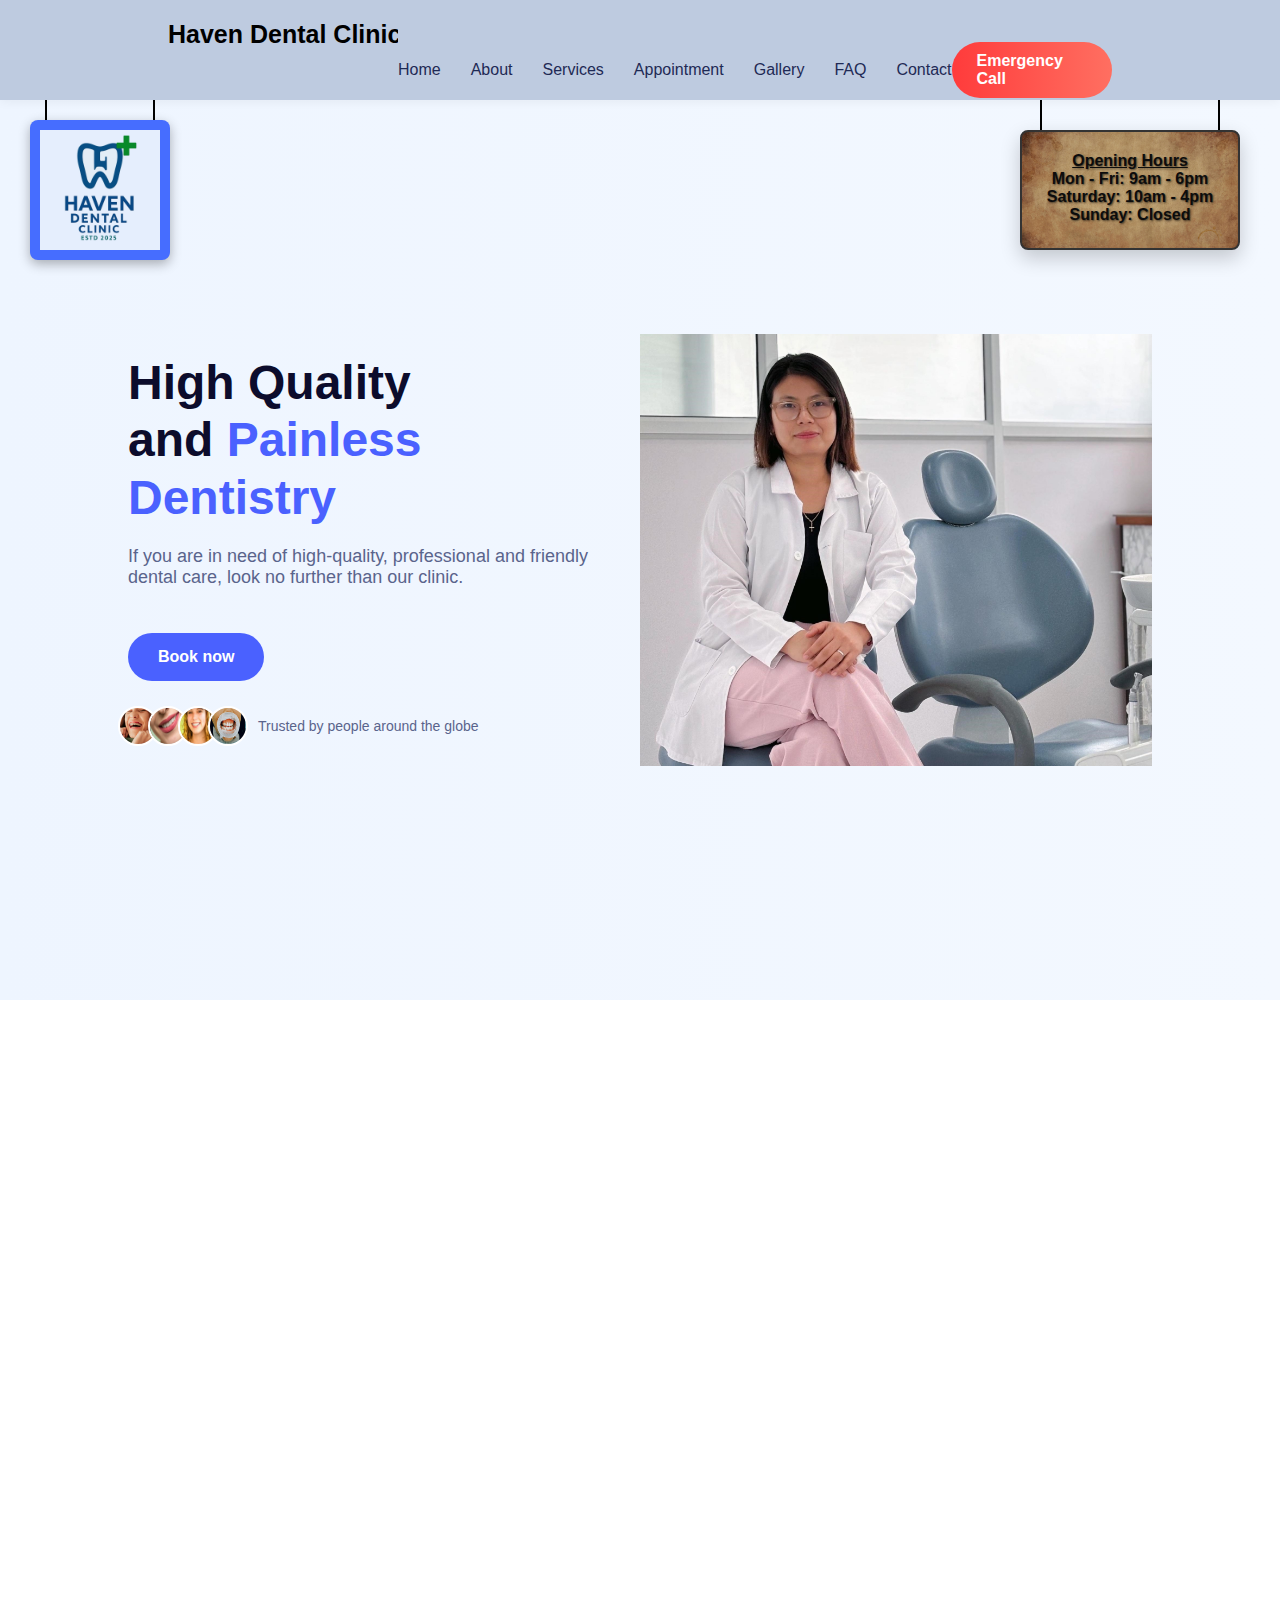
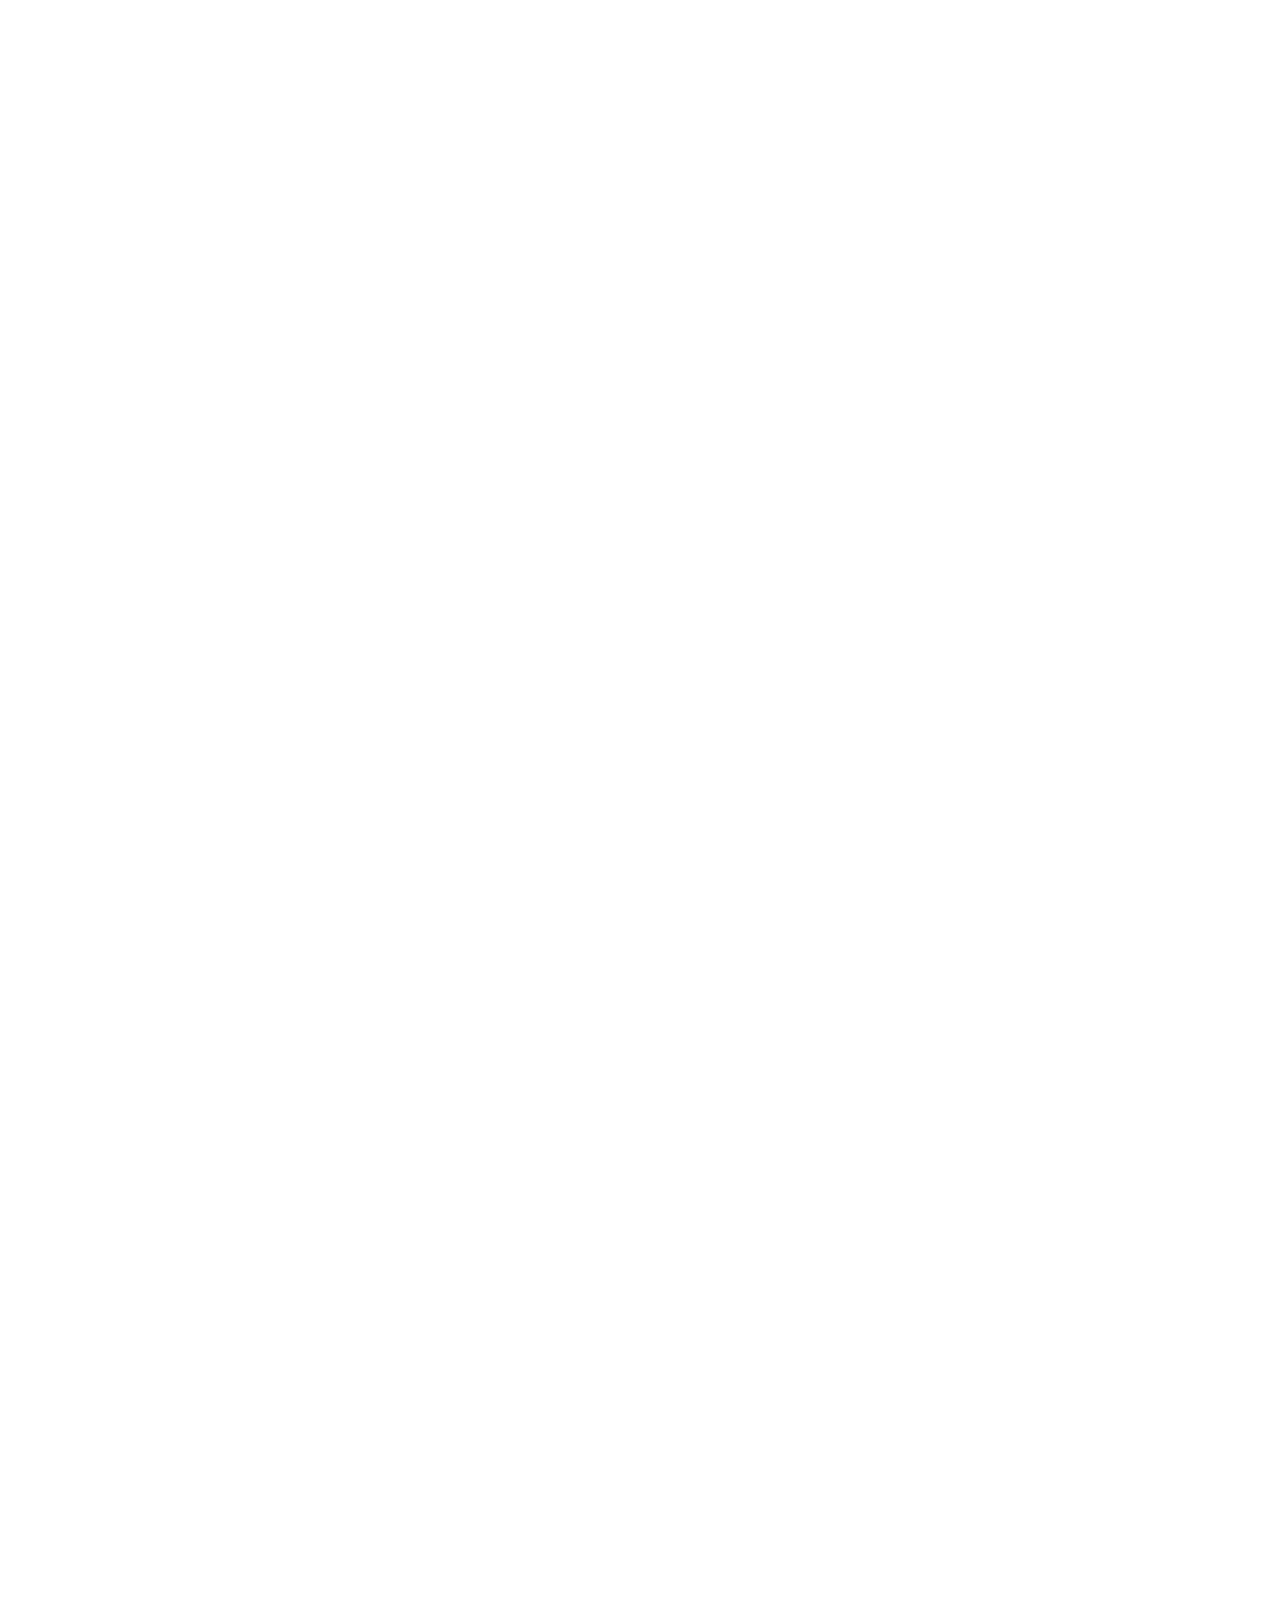
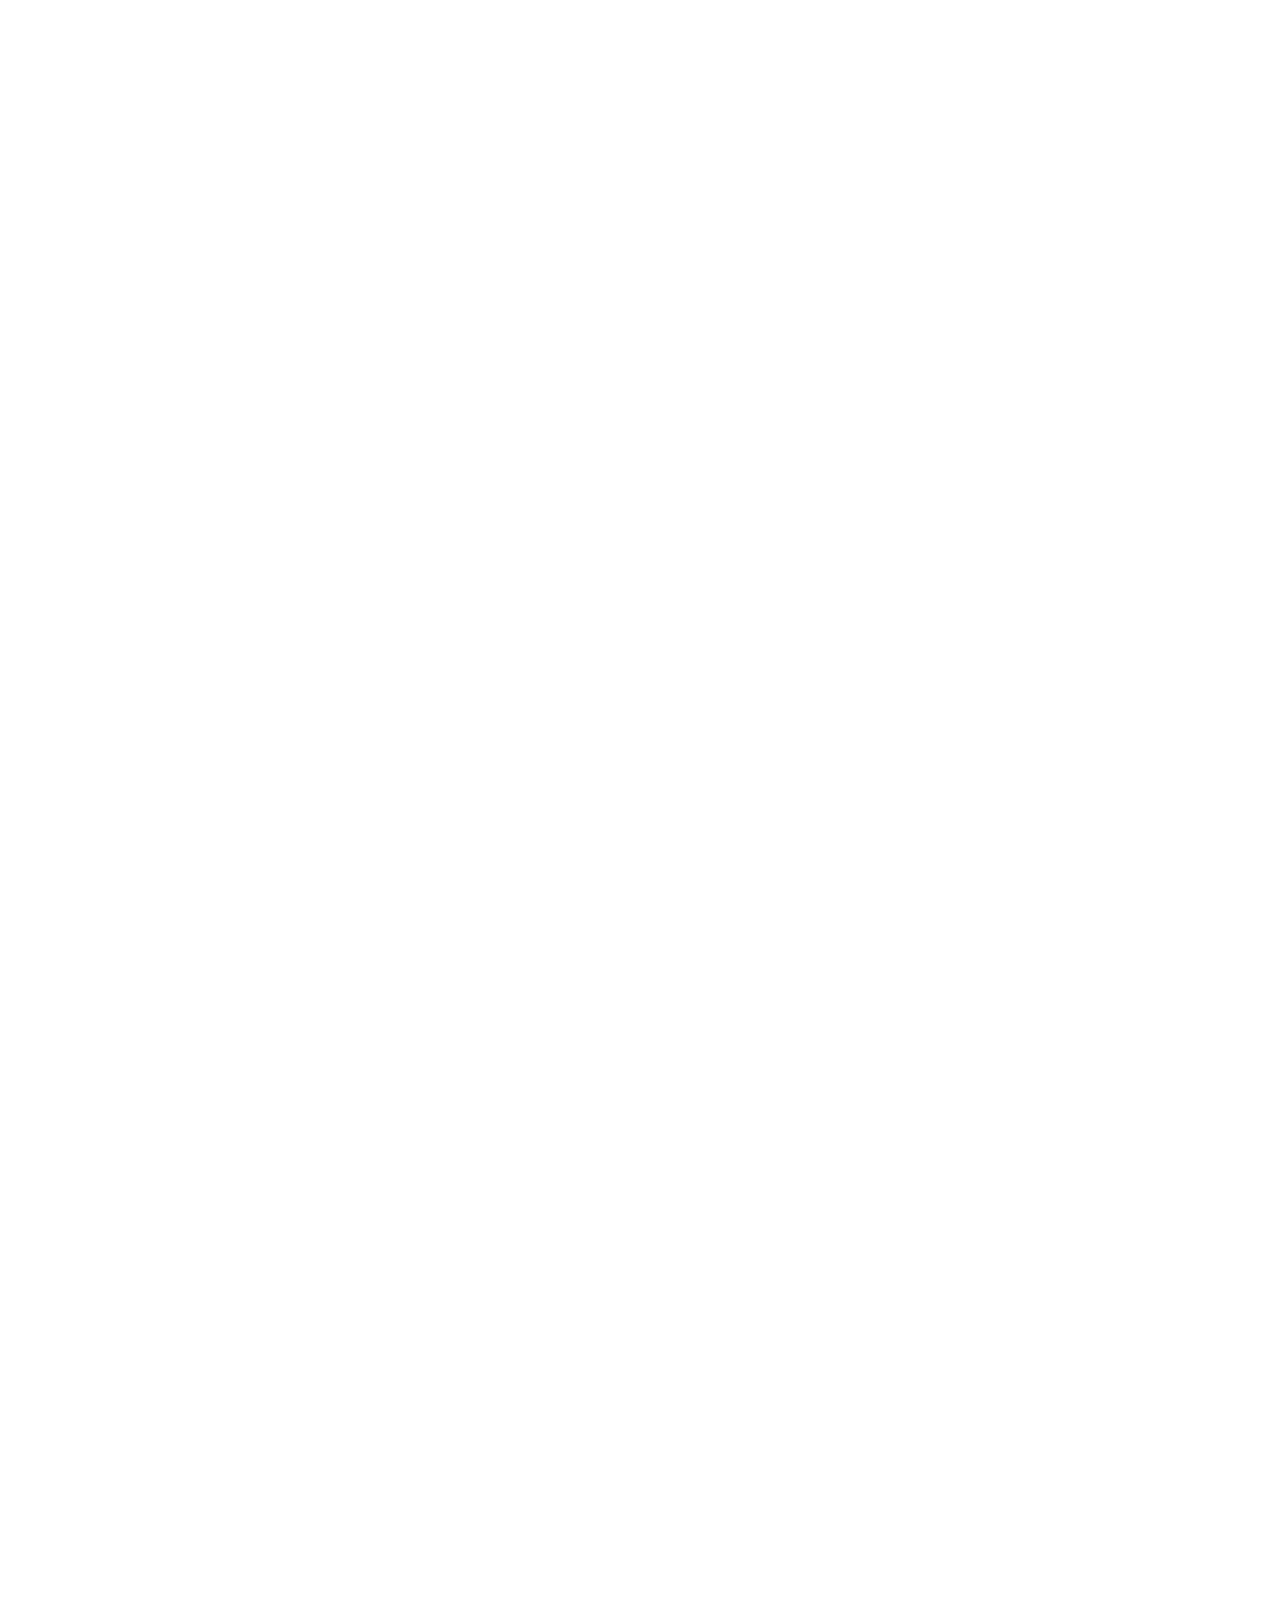
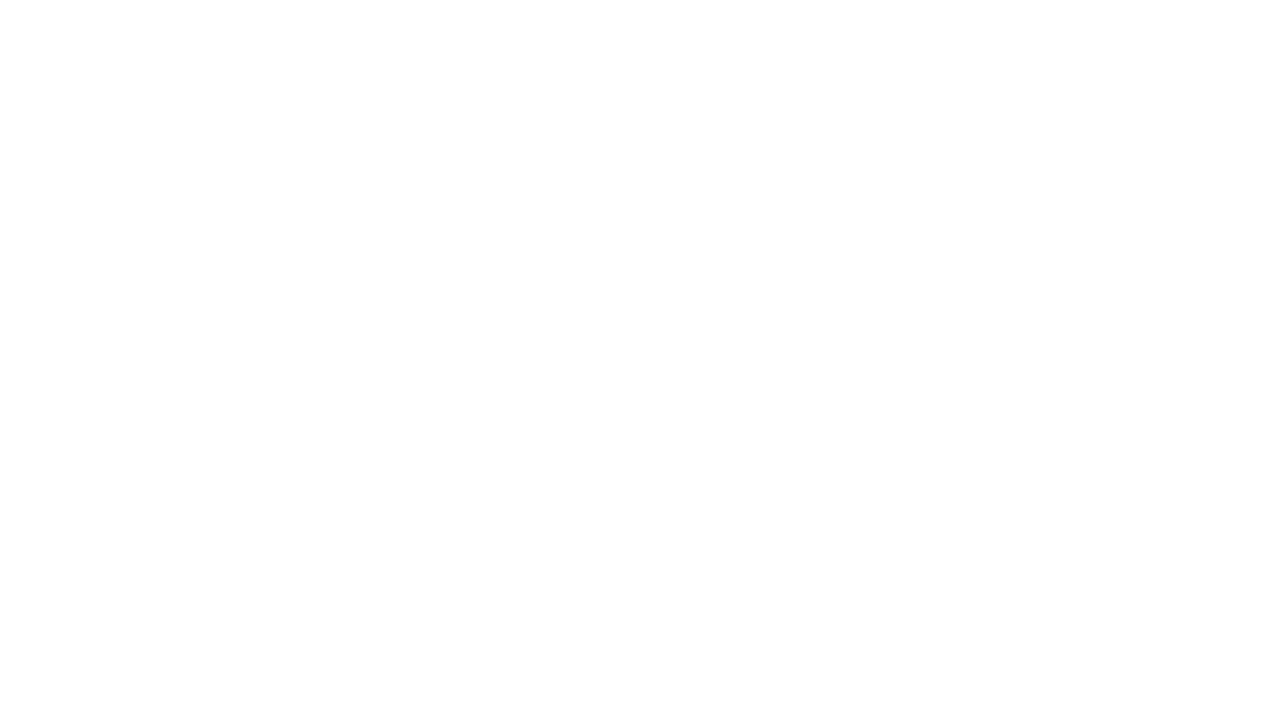
<file: index_seo_optimized.html>
<!DOCTYPE html>
<html lang="en">
<head>
    <meta charset="UTF-8" />
    <meta name="viewport" content="width=device-width, initial-scale=1.0" />
    <meta name="description" content="Haven Dental Clinic - Gentle and complete dental care in Senapati, Manipur." />
    <meta name="keywords" content="Haven Dental Clinic, Senapati Dentist, Dental Clinic Manipur, Cosmetic Dentistry, Root Canal, Dental Implants, Pediatric Dentistry, Best Dentist in Senapati" />
    <meta property="og:title" content="Haven Dental Clinic | Gentle & Trusted Dentistry in Senapati, Manipur" />
    <meta property="og:description" content="Experience gentle, complete, and affordable dental care with Dr. Mitchelle Pao at Haven Dental Clinic, Senapati." />
    <meta property="og:type" content="website" />
    <meta property="og:url" content="https://havendentalclinic.com/" />
    <meta property="og:image" content="https://havendentalclinic.com/images/clinic.jpg" />
    <meta name="twitter:card" content="summary_large_image" />
    <meta name="twitter:title" content="Haven Dental Clinic" />
    <meta name="twitter:description" content="Book your appointment at the most trusted dental clinic in Senapati, Manipur." />
    <meta name="twitter:image" content="https://havendentalclinic.com/images/clinic.jpg" />
    <link rel="canonical" href="https://havendentalclinic.com/" />

    <title>Haven Dental Clinic | Best Dentist in Senapati, Manipur</title>

    <link rel="stylesheet" href="https://cdn.jsdelivr.net/npm/aos@2.3.4/dist/aos.css" />
    <link href="https://fonts.googleapis.com/css2?family=Inter:wght@400;700&display=swap" rel="stylesheet">
    <link rel="icon" href="images/favicon.ico" type="image/x-icon" />
<link rel="stylesheet" href="style.css" />
    <link rel="stylesheet" href="https://cdnjs.cloudflare.com/ajax/libs/font-awesome/6.5.0/css/all.min.css">

    


<script type="application/ld+json">
{
  "@context": "https://schema.org",
  "@type": "Dentist",
  "name": "Haven Dental Clinic",
  "image": "https://havendentalclinic.com/images/clinic.jpg",
  "address": {
    "@type": "PostalAddress",
    "streetAddress": "Vakho, Opp. D. RAKOVEI Iron Shop",
    "addressLocality": "Senapati",
    "addressRegion": "Manipur",
    "postalCode": "795007",
    "addressCountry": "IN"
  },
  "url": "https://havendentalclinic.com/",
  "telephone": "+91-9362001789",
  "priceRange": "$$",
  "openingHours": "Mo-Sa 10:00-16:00",
  "geo": {
    "@type": "GeoCoordinates",
    "latitude": 25.2667,
    "longitude": 94.0167
  },
  "sameAs": [
    "https://www.instagram.com/haven_dental_clinic",
    "https://wa.me/919362001789"
  ]
}
</script>

</head>
<body>
<nav class="navbar">
  <div class="navbar-container">
    <div class="logo" style="position: relative; width: 250px; height: 100px; overflow: hidden;">
      <span id="logo-text"
        style="position: absolute; left: 0; top: 0; white-space: nowrap; font-weight: bold; font-size: 24px; color: black; transition: opacity 0.5s ease;">
        Haven Dental Clinic
      </span>
    </div>

    <ul class="nav-links">
      <li><a href="#home">Home</a></li>
      <li><a href="#about">About</a></li>
      <li><a href="#services">Services</a></li>
      <li><a href="#appointment">Appointment</a></li>
      <li><a href="#gallery">Gallery</a></li>
      <li><a href="#faq">FAQ</a></li>
      <li><a href="#contact">Contact</a></li>
    </ul>

    <a href="tel:+911234567890" class="emergency-btn"><b>Emergency Call</a></b>
  </div>
</nav>


  <!-- Hanging Logo (Left corner) -->
  <div class="hanging-logo">
    <img loading="lazy" src="images/logoo.jpg" alt="Hanging Logo" />
  </div>

<header id="home" style="
    display: flex;
    align-items: center;
    justify-content: space-between;
    padding: 60px 10%;
    background: linear-gradient(to right, #eef5ff, #f3f8ff);
    min-height: 100vh;
    box-sizing: border-box;
    flex-wrap: wrap;
">

    <div style="flex: 1; min-width: 300px;">
        <h1 style="font-size: 48px; font-weight: 800; line-height: 1.2; color: #0c0c2c; margin-bottom: 20px;">
            High Quality<br>
            and <span style="color: #4a61ff;">Painless<br>Dentistry</span>
        </h1>
        <p style="font-size: 18px; color: #5a648c; margin-bottom: 30px; max-width: 500px;">
           If you are in need of high-quality, professional and friendly dental care, look no further than our clinic.
        </p>
        <a href="#appointment" class="btn"  id ="btn-book"style="
            background-color: #4a61ff;
            color: white;
            padding: 15px 30px;
            border-radius: 30px;
            font-size: 16px;
            text-decoration: none;
            display: inline-block;
            margin-bottom: 25px;
        ">
            <b>Book now</b>
        </a>

        <div style="display: flex; align-items: center; gap: 10px;">
            <div style="display: flex;">
                <img loading="lazy" src="images/photo1.jpg" alt="User" style="width: 40px; height: 40px; border-radius: 50%; border: 2px solid white; margin-left: -10px;">
                <img loading="lazy" src="images/photo2.jpg" alt="User" style="width: 40px; height: 40px; border-radius: 50%; border: 2px solid white; margin-left: -10px;">
                <img loading="lazy" src="images/photo3.jpg" alt="User" style="width: 40px; height: 40px; border-radius: 50%; border: 2px solid white; margin-left: -10px;">
                <img loading="lazy" src="images/photo4.jpg" alt="User" style="width: 40px; height: 40px; border-radius: 50%; border: 2px solid white; margin-left: -10px;">
            </div>
            <p style="color: #5a648c; font-size: 14px;">Trusted by  people around the globe</p>
        </div>
    </div>

    <div style="flex: 1; display: flex; justify-content: center; min-width: 300px;" data-aos="zoom-in">
        <img loading="lazy" src="images/Book an Appointmentt.jpg" alt="Doctor" style="max-width: 100%; height: auto;">
    </div>
</header>

<section class="about" id="about" data-aos="fade-up">
    <h2><span class="black-text">About Dr. <span class="blue-text">Mitchelle Pao</span></span></h2>

    <div class="about-dr-container">
        <div class="about-photo" data-aos="fade-right">
            <img loading="lazy" src="images/About Dr. Mitchell Pao.jpg" alt="Dr. Mitchell Pao">
        </div>

        <div class="about-description">
            <p><b>
                Hi, I’m Dr. Mitchelle Pao, the founder and lead dentist at Haven Dental Clinic.
                I graduated in 2018 from a top dental college in Ghaziabad, Uttar Pradesh, and have been practicing dentistry for over 5 years. With experience, care, and a deep love for what I do, my mission is simple — to make people smile with confidence.
                <br><br>
                Dentistry is more than my profession — it’s my passion. I chose this path because I love helping people feel better, smile brighter, and live healthier lives.
                <br><br>
                Whether it’s your first visit or you’ve been with us before, I promise to treat you with the same kindness, honesty, and attention I’d give to my own family.
           </b> </p>
        </div>
    </div>

    <br><br>

   <section class="about-section">
  <div class="about-wrapper">
    <!-- Centered Heading -->
    <h2 class="about-heading">
      <span class="black-text">About Haven</span>
      <span class="blue-text">Dental Clinic</span>
    </h2>

    <!-- Text + Image Side by Side -->
    <div class="about-container">
      <!-- Left-side Text -->
      <div class="about-text">
        <p><b><b>Your Trusted Dental Care in Senapati, Manipur</b></b>
          <br><br>
          <b>Haven Dental Clinic is more than just a dental clinic — it's a place where smiles are restored, and patients feel safe, calm, and cared for.
          Our journey began in April 2022, when we opened our first clinic, New Hope Dental Care, in Senapati, Manipur. Thanks to the love and trust from our wonderful people, we have now expanded with a fresh start and a new name: Haven Dental Clinic — located in the heart of Senapati itself.
          At Haven, we believe in gentle, honest, and complete dental care for every age. From regular check-ups to advanced treatments, our goal is to make your dental experience easy and comfortable.</b>
        </p>
      </div>

      <!-- Right-side Image -->
      <div class="about-image">
        <img loading="lazy" src="images/ahdc.jpg" alt="Haven Dental Clinic" />
      </div>
    </div>
  </div>
</section>

</section>

<div>
<section class="services" id="services" data-aos="fade-up">
    <h2><span class="black-text">Our <span class="blue-text">Services</span></span></h2>

    <div class="service-list" style="display: grid; grid-template-columns: repeat(auto-fit, minmax(280px, 1fr)); gap: 20px;">

        <div class="service" data-aos="zoom-in">
            <h3> General Dentistry</h3>
            <p>Routine check-ups, fillings, and cleanings for the whole family.</p>
             <img src="images/General Dentistry.jpg" alt="General Dentistry" class="service-img" loading="lazy"/>
        </div>
        <div class="service" data-aos="zoom-in">
            <h3> Root Canal</h3>
            <p>Painless and effective root canal therapy to save your tooth.</p>
             <img src="images/Root Canal.jpg" alt="General Dentistry" class="service-img" loading="lazy"/>
        </div>
        <div class="service" data-aos="zoom-in">
            <h3> Cosmetic Dentistry</h3>
            <p>Smile makeovers, teeth whitening, and aesthetic improvements.</p>
             <img src="images/Cosmetic Dentistry.jpg" alt="General Dentistry" class="service-img" loading="lazy"/>
        </div>

        <div class="service extra-service hidden">
            <h3> Teeth Whitening</h3>
            <p>Brighten your smile with safe, effective teeth whitening.</p>
             <img src="images/Teeth Whitening.jpg" alt="General Dentistry" class="service-img" loading="lazy"/>
        </div>
        <div class="service extra-service hidden">
            <h3> Dental Braces</h3>
            <p>Straighten your teeth with braces or Invisalign for all ages.</p>
             <img src="images/dental.jpg" alt="General Dentistry" class="service-img" loading="lazy"/>
        </div>
        <div class="service extra-service hidden">
            <h3> Dental Implants</h3>
            <p>Long-lasting implants to restore your smile and chewing.</p>
             <img src="images/Dental Implants.jpg" alt="General Dentistry" class="service-img" loading="lazy"/>
        </div>
        <div class="service extra-service hidden">
            <h3> Cosmetic Dentistry</h3>
            <p>From veneers to smile design — get your dream smile.</p>
             <img src="images/Cosmetic Dentistry1.jpg" alt="General Dentistry" class="service-img" loading="lazy"/>
        </div>
        <div class="service extra-service hidden">
            <h3> Tooth Extraction</h3>
            <p>Safe, pain-free removal including wisdom teeth.</p>
             <img src="images/Tooth Extraction.jpg" alt="General Dentistry" class="service-img" loading="lazy"/>
        </div>
        <div class="service extra-service hidden">
             
            <h3> Dental Crowns & Bridges</h3>
            <p>Restore teeth with durable, natural-looking crowns/bridges.</p>
             <img src="images/Dental crowns and bridge.jpg" alt="General Dentistry" class="service-img" loading="lazy"/>
        </div>
        <div class="service extra-service hidden">
             
           <h3> Scaling & Polishing</h3>
            <p>Professional cleaning for healthy gums and fresh breath.</p>
             <img src="images/Scaling and polishing.jpg" alt="General Dentistry" class="service-img" loading="lazy"/>
        </div>
    </div>

    <div style="text-align: center; margin-top: 30px;">
        <button id="showMoreBtn" style="padding: 10px 25px; font-size: 16px; border: none; background-color: #007bff; color: white; cursor: pointer; border-radius: 5px;">
           <b> Show More</b>
        </button>
    </div>
</section>
<section class="appointment-section" id="appointment" data-aos="fade-up">
  
  <!-- ✅ Top Center Heading -->
  <h2 style="text-align: center; width: 100%;"><span class="black-text">Book an</span> <span class="blue-text">Appointment</span></h2>

  <div class="appointment-container">

    <!-- Left Image -->
    <div class="image-section">
      <img loading="lazy" src="images/smile.jpg" alt="Smiling dental professional" />
    </div>

    <!-- Right Contact Info -->
    <div class="form-section">
      <div class="contact-cards">

        <a href="tel:+919362001789" class="contact-card" target="_blank">
          <div class="icon-circle"><i class="fas fa-phone"></i></div>
          <p>9362001789</p>
        </a>

        <a href="https://wa.me/919362001789" class="contact-card" target="_blank">
          <div class="icon-circle"><i class="fab fa-whatsapp"></i></div>
          <p>WhatsApp</p>
        </a>

        <a href="https://www.instagram.com/haven_dental_clinic?igsh=MTRkMHRnZmRyMnB2NQ==" class="contact-card" target="_blank">
          <div class="icon-circle"><i class="fab fa-instagram"></i></div>
          <p>@haven_dental</p>
        </a>

      </div>
    </div>

  </div>
</section>
<!-- Gallery Section -->
<section class="gallery" id="gallery" data-aos="fade-up">
  <h2 class="blue-text">Gallery</h2>

  <!-- ✅ Thumbnails shown horizontally -->
  <div class="thumbnail-row">
    <!-- General Dentistry -->
    <div class="main-image" onclick="toggleImages('general')">
      <img loading="lazy" src="images/ba3.jpg" alt="General Dentistry" />
      <div class="overlay-text">Before & After</div>
    </div>
<br> 
<!-- Oral Surgery -->
    <div class="main-image" onclick="toggleImages('surgery')">
      <img loading="lazy" src="images/Clinic Interior1.jpg" alt="Clinic Interior" />
      <div class="overlay-text">Clinic Interior</div>
    </div>
  </div>

  <!-- ✅ Hidden images: displayed horizontally on click -->
  <div class="hidden-gallery" id="general">
     <img loading="lazy" src="images/ba5.jpg" alt="General 2" />
     <img loading="lazy" src="images/ba6.jpg" alt="Cosmetic 1" />
    <img loading="lazy" src="images/ba7.jpg" alt="General 2" />
    <img loading="lazy" src="images/ba8.jpg" alt="Cosmetic 1" />
    <img loading="lazy" src="images/ba10.jpg" alt="Cosmetic 1" />
    <img loading="lazy" src="images/ba3.jpg" alt="General 2" />
     <img loading="lazy" src="images/ba4.jpg" alt="Cosmetic 1" />
    <img loading="lazy" src="images/ba1.jpg" alt="General 2" />
    <img loading="lazy" src="images/ba2.jpg" alt="Cosmetic 1" />
  </div>

    <div class="hidden-gallery" id="surgery">
     <img loading="lazy" src="images/Clinic Interior1.jpg" alt="Cosmetic 1" />    
    <img loading="lazy" src="images/Clinic Interior2.jpg" alt="Cosmetic 1" />
    <img loading="lazy" src="images/Clinic Interior3.jpg" alt="Cosmetic 2" />
    <img loading="lazy" src="images/Clinic Interior4.jpg" alt="Cosmetic 1" />
    <img loading="lazy" src="images/Clinic Interior5.jpg" alt="Cosmetic 2" />
    <img loading="lazy" src="images/Clinic Interior6.jpg" alt="Cosmetic 1" />

  </div>
</section>


<section class="faq" id="faq" data-aos="fade-up">
    <section class="faq-section">
        <h2 class="faq-heading">
            <span class="black-text">Frequently Asked Questions</span>
            <span class="blue-text">(FAQs)</span>
        </h2>

        <div class="faq-list">

            <div class="faq-item">
                <div class="faq-question">1. What services do you offer at Haven Dental Clinic?</div>
                <div class="faq-answer">
                    We offer general dentistry, root canal treatment, dental implants, teeth cleaning, braces (Invisalign), cosmetic dentistry, and more. Our goal is to provide complete dental care in one place.
                </div>
            </div>

            <div class="faq-item">
                <div class="faq-question">2. How can I book an appointment?</div>
                <div class="faq-answer">
                    You can call us, send us a WhatsApp message, or use our easy online booking form on the website.
                </div>
            </div>

            <div class="faq-item">
                <div class="faq-question">3. Are your treatments painful?</div>
                <div class="faq-answer">
                    Most treatments are painless, and we make sure you feel safe and comfortable during every visit. We also offer pain-free dentistry options.
                </div>
            </div>

            <div class="faq-item">
                <div class="faq-question">4. Do you treat children and families?</div>
                <div class="faq-answer">
                    Yes, we offer friendly and gentle dental care for kids and families. We love helping children feel happy about their dental visits.
                </div>
            </div>

            <div class="faq-item">
                <div class="faq-question">5. What are your clinic hours?</div>
                <div class="faq-answer">
                    We are open Monday to Saturday from 10 AM IST to 4 PM IST. You can also call to confirm your visit or ask about Sunday availability.
                </div>
            </div>

            <div class="faq-item">
                <div class="faq-question">6. What is the cost of treatment?</div>
                <div class="faq-answer">
                    Costs depend on the treatment. We provide affordable dental care with transparent pricing. You can contact us for a quote.
                </div>
            </div>

            <div class="faq-item">
                <div class="faq-question">7. Do you accept walk-in patients?</div>
                <div class="faq-answer">
                    Yes, we accept walk-ins, but appointments are preferred so we can give you the best service without waiting.
                </div>
            </div>

            <div class="faq-item">
                <div class="faq-question">8. Where is Haven Dental Clinic located?</div>
                <div class="faq-answer">
                    We’re located in the Haven dental clinic, Vakh, opposite D. Takeover iron shop, Senapati, Manipur. You can find us easily on Google Maps.
                </div>
            </div>

        </div>
    </section>
</section>

<section class="contact" id="contact" data-aos="fade-up">
    <section class="find-us" id="contact" data-aos="fade-up">
        <div class="container">
            <div class="left">
                <h2>How to Find <span>Our Dental Clinic</span></h2>
                <p>We are a private health care clinic dedicated to providing quality dental care in cosmetic, restorative, and general dentistry.</p>
                <iframe
                    src="https://maps.google.com/maps?q=Vakh,+Senapati,+Manipur+-+795007&t=&z=15&ie=UTF8&iwloc=&output=embed"
                    width="100%"
                    height="300"
                    style="border:0; border-radius: 1rem;"
                    allowfullscreen=""
                    loading="lazy"
                    referrerpolicy="no-referrer-when-downgrade"
                ></iframe>
            </div>

            <div class="right">
                <div class="info-card">
                    <h3>Opening Times</h3>
                    <p>Monday – Saturday: 10:00 – 16:00 IST</p>
                    <p>Closed Sunday and public holidays</p>
                </div>

                <div class="info-card">
                    <h3>Address</h3>
                    <p>Vakho, Opp. D. RAKOVEI Iron Shop<br>Senapati, Manipur – 795007</p>
                    <p><a href="https://maps.app.goo.gl/AffxsxwsE6fB57PF9" target="_blank">📍 View on Google Maps</a></p>
                    <p><strong>Phone:</strong> +91 93620 01789</p>
                    <p><a href="https://www.instagram.com/haven_dental_clinic?igsh=MTRkMHRnZmRyMnB2NQ==" target="_blank">
                        <i class="fab fa-instagram"></i> Instagram
                    </a></p>
                </div>
            </div>
        </div>
    </section>
</section>
<script src="https://cdn.jsdelivr.net/npm/aos@2.3.4/dist/aos.js"></script>
<script src="https://unpkg.com/aos@2.3.1/dist/aos.js"></script>
<script src="script.js"></script>

<footer class="site-footer" data-aos="fade-up">
    <div class="footer-wrapper">
        <div class="footer-container">
            <div class="footer-column">
                <h3><b><u>Contact Us</u></b></h3>
                <br>
                <p>Vakho, Opp. D. RAKOVEI Iron Shop<br>Senapati, Manipur – 795007</p>
                <p>Call: <span class="white-text">+91 93620 01789</span></p>
                <p>havendentalclinic1@gmail.com</p>
            </div>

            <div class="footer-column">
                <h3><b><u>Opening Hours</u></b></h3>
                <ul>
                    <br>
                    <li>Mon - Fri: 9am - 6pm</li>
                    <li>Saturday: 10am - 4pm</li>
                    <li>Sunday: Closed</li>
                </ul>
            </div>

            <div class="footer-column">
                <h3><b><u>Services</u></b></h3>
                <ul>
                    <br>
                    <li>General Dentistry</li>
                    <li>Cosmetic Dentistry</li>
                    <li>Orthodontics</li>
                    <li>Dental Implants</li>
                </ul>
            </div>

            <div class="footer-column social">
  <h3><b><u>Social</u></b></h3>
  <br>
  <div class="social-icons">
    <a href="https://www.instagram.com/haven_dental_clinic?igsh=MTRkMHRnZmRyMnB2NQ==" target="_blank" aria-label="Visit our Instagram">
      <img loading="lazy" src="https://img.icons8.com/color/48/instagram-new.png" alt="Instagram" />
    </a>
    <a href="https://wa.me/9362001789" target="_blank" aria-label="Chat on WhatsApp">
      <img loading="lazy" src="https://img.icons8.com/color/48/whatsapp.png" alt="WhatsApp" />
    </a>
    <a href="mailto:havendentalclinic1@gmail.com" aria-label="Email Us">
  <img loading="lazy" src="https://img.icons8.com/color/48/gmail-new.png" alt="Gmail" />
</a>

    </a>
  </div>
</div>


        <div class="footer-bottom">
            <p>© Haven Dental Clinic 2025 | <a href="#">Privacy Policy</a> | <a href="#">Accessibility</a></p>
            <p>Dental Web Design & SEO by Aman</p>
        </div>
    </div>
</footer>
<!-- Hanging Opening Hours Sign -->
<!-- Hanging Opening Hours Sign -->
<div class="opening-hours-box">
  <div class="thread-left"></div>
  <div class="thread-right"></div>
  <div class="signboard">
    <strong><b><u>Opening Hours</u></b></</strong><br>
    Mon - Fri: 9am - 6pm<br>
    Saturday: 10am - 4pm<br>
    Sunday: Closed
  </div>
</div>

<script>
  function toggleImages(sectionId) {
  const allGalleries = document.querySelectorAll('.hidden-gallery');

  allGalleries.forEach(gallery => {
    if (gallery.id === sectionId) {
      // Toggle visibility
      gallery.style.display = gallery.style.display === 'flex' ? 'none' : 'flex';
    } else {
      gallery.style.display = 'none';
    }
  });
}
</script>
</body>
</html>
</file>
<file: style.css>
/*smoothness*/
   html {
  scroll-behavior: smooth;
}
      /* Make sure navbar-container spaces children correctly */
.navbar-container {
  display: flex;
  align-items: center;
  justify-content: space-between;
}

/* Target the text inside the .logo */
#logo-text {
  font-size: 25px !important; /* increased size */
  font-weight: bold;
  color: #102240;
  animation: floatText 3s ease-in-out infinite;
  position: absolute;
  top: 20px;
  left: 0;
  white-space: nowrap;
}

/* Animation: floating up and down */
@keyframes floatText {
  0%, 100% {
    transform: translateY(0px);
  }
  50% {
    transform: translateY(-6px);
  }
}
     
           * {
      margin: 0;
      padding: 0;
      box-sizing: border-box;
    }

    body {
      font-family: Arial, sans-serif;
    }

    nav.navbar {
      height: 100px;
      background-color: #d4ddec;
      position: relative;
      z-index: 1000;
    }

    .navbar-container {
      display: flex;
      align-items: center;
      justify-content: space-between;
      padding: 0 10%;
    }

    .logo {
      position: relative;
      width: 250px;
      height: 100px;
      overflow: hidden;
    }

    .nav-links {
      list-style: none;
      display: flex;
      gap: 20px;
    }

    .nav-links li a {
      text-decoration: none;
      color: #1f1f1f;
      font-weight: 500;
    }

    /* .emergency-btn {
      background-color: #466dff;
      color: white;
      padding: 10px 20px;
      border-radius: 25px;
      text-decoration: none;
      font-weight: bold;
    } */

.emergency-btn:hover {
  background: linear-gradient(90deg, #e60000, #e60000);
  transform: scale(1.02);
}

    header#home {
      display: flex;
      align-items: center;
      justify-content: space-between;
      padding: 60px 10%;
      background: linear-gradient(to right, #eef5ff, #f3f8ff);
      min-height: 100vh;
      box-sizing: border-box;
      flex-wrap: wrap;
      position: relative;
    }

    /* Hanging Logo Styling */
    .hanging-logo {
      position: absolute;
      top: 120px; /* adjust as needed */
      left: 30px; /* adjust as needed */
      width: 140px;
      background: #466dff; /* fallback color */
      background-size: cover;
      padding: 10px;
      border-radius: 8px;
      box-shadow: 0 4px 12px rgba(0, 0, 0, 0.3);
      text-align: center;
      z-index: 999;
      animation: swing 3s ease-in-out infinite;
    }

    .hanging-logo::before,
    .hanging-logo::after {
      content: '';
      position: absolute;
      top: -30px;
      width: 2px;
      height: 30px;
      background: black;
    }

    .hanging-logo::before {
      left: 15px;
    }

    .hanging-logo::after {
      right: 15px;
    }

    .hanging-logo img {
      width: 100%;
      height: auto;
      display: block;
    }

    @keyframes swing {
      0%, 100% {
        transform: rotate(1deg);
      }
      50% {
        transform: rotate(-1.5deg);
      }
    }
        /* General Body Reset for consistent layout */
        body {
            margin: 0;
            padding: 0;
            overflow-x: hidden; /* Prevent horizontal scrollbar */
        }

        /* Footer Specific Styles (kept for context, assume these are already in style.css or similar) */
        .footer-wrapper {
            width: 100%;
            box-sizing: border-box;
            background: linear-gradient(to right, #1e3b7a, #1e3b7a);
            color: #fff;
            position: relative;
            left: 0;
        }

        .site-footer {
            padding: 3rem 0 0;
            font-family: 'Segoe UI', sans-serif;
        }

        .footer-container {
            width: 100%;
            max-width: 1440px;
            margin: 0 auto;
            display: flex;
            flex-wrap: wrap;
            justify-content: space-between;
            gap: 2rem;
            padding: 0 4vw;
            box-sizing: border-box;
        }

        .footer-column {
            flex: 1 1 150px;
            min-width: 180px;
        }

        .footer-column h3 {
            color: #fff;
            margin-bottom: 1rem;
        }

        .footer-column ul {
            list-style: none;
            padding: 0;
            margin: 0;
        }

        .footer-column ul li {
            margin-bottom: 0.5rem;
        }

        .footer-column p {
            margin-bottom: 0.5rem;
        }

        .social-icons {
            display: flex;
            gap: 15px;
            margin-top: 0.5rem;
        }

        .social-icons a img {
            width: 32px;
            height: 32px;
        }

        .footer-bottom {
            width: 100%;
            text-align: center;
            border-top: 1px solid #ffffff33;
            margin-top: 2rem;
            padding-top: 1.5rem;
            font-size: 0.85rem;
            color: #fff;
        }

        .footer-bottom a {
            color: #ffffff;
            margin: 0 0.3rem;
            text-decoration: underline;
        }

        @media (max-width: 768px) {
            .footer-container {
                flex-direction: column;
                align-items: center;
                text-align: center;
            }

            .footer-column {
                min-width: 200px;
            }
        }

        /* Existing styles from your provided code (retained for completeness) */
        .hidden {
            display: none;
        }

        .fade-in {
            animation: fadeIn 0.6s ease-in-out;
        }

        @keyframes fadeIn {
            from {
                opacity: 0;
                transform: translateY(20px);
            }
            to {
                opacity: 1;
                transform: translateY(0);
            }
        }
/* General Body Reset for consistent layout */
body {
    margin: 0;
    padding: 0;
    overflow-x: hidden; /* Prevent horizontal scrollbar */
}

/* Footer Specific Styles */
.footer-wrapper {
    width: 100%;
    box-sizing: border-box;
    background: linear-gradient(to right, #1e3b7a, #1e3b7a);
    color: #fff;
    position: relative;
    left: 0;
}

.site-footer {
    padding: 3rem 0 0;
    font-family: 'Segoe UI', sans-serif;
}

.footer-container {
    width: 100%;
    max-width: 1440px;
    margin: 0 auto;
    display: flex;
    flex-wrap: wrap;
    justify-content: space-between;
    gap: 2rem;
    padding: 0 4vw;
    box-sizing: border-box;
}

.footer-column {
    flex: 1 1 150px;
    min-width: 180px;
}

.footer-column h3 {
    color: #fff;
    margin-bottom: 1rem;
}

.footer-column ul {
    list-style: none;
    padding: 0;
    margin: 0;
}

.footer-column ul li {
    margin-bottom: 0.5rem;
}

.footer-column p {
    margin-bottom: 0.5rem;
}

.social-icons {
    display: flex;
    gap: 15px;
    margin-top: 0.5rem;
}

.social-icons a img {
    width: 32px;
    height: 32px;
}
.social-icons a {
  margin-right: 12px;
}


.footer-bottom {
    width: 100%;
    text-align: center;
    border-top: 1px solid #ffffff33;
    margin-top: 2rem;
    padding-top: 1.5rem;
    font-size: 0.85rem;
    color: #fff;
}

.footer-bottom a {
    color: #ffffff;
    margin: 0 0.3rem;
    text-decoration: underline;
}

@media (max-width: 768px) {
    .footer-container {
        flex-direction: column;
        align-items: center;
        text-align: center;
    }

    .footer-column {
        min-width: 200px;
    }
}

/* Existing styles from your provided code (retained for completeness) */
.hidden {
    display: none;
}

.fade-in {
    animation: fadeIn 0.6s ease-in-out;
}

@keyframes fadeIn {
    from {
        opacity: 0;
        transform: translateY(20px);
    }
    to {
        opacity: 1;
        transform: translateY(0);
    }
}

.faq-item {
    border-bottom: 1px solid #ddd;
    padding: 10px 0;
}

.faq-question {
    font-weight: bold;
    cursor: pointer;
    margin-bottom: 5px;
}

.faq-answer {
    max-height: 0;
    overflow: hidden;
    transition: max-height 0.5s ease;
    margin-left: 10px;
    color: #333;
}

.faq-item:hover .faq-answer {
    max-height: 200px; /* enough to fit all answers */
}



/* General Reset */
* {
  margin: 0;
  padding: 0;
  box-sizing: border-box;
}

/* Navbar Styles */
/* In your style.css file */
.navbar-container {
  display: flex;
  align-items: center;
}


.navbar {
  background: linear-gradient(to right, #becbe0, #becbe0);
  padding: 20px 50px;
  box-shadow: 0 2px 10px rgba(0, 0, 0, 0.05);
  font-family: 'Segoe UI', sans-serif;
  position: sticky;
  top: 0;
  z-index: 1000;
}

.navbar-container {
  display: flex;
  align-items: center;
  justify-content: space-between;
}

.logo {
  font-size: 24px;
  font-weight: bold;
  color: #1e2a55;
  animation: fadeInLeft 1s ease forwards;
}

.nav-links {
  list-style: none;
  display: flex;
  gap: 30px;
}

.nav-links li a {
  text-decoration: none;
  color: #1e2a55;
  font-weight: 500;
  position: relative;
  transition: color 0.3s ease;
}

.nav-links li a:hover {
  color: #3b5bdb;
}

.nav-links li a::after {
  content: '';
  display: block;
  width: 0;
  height: 2px;
  background: #3b5bdb;
  transition: width 0.3s;
  position: absolute;
  bottom: -4px;
  left: 0;
}

.nav-links li a:hover::after {
  width: 100%;
}

.emergency-btn {
   background: linear-gradient(90deg, #ff3b3b, #ff6f61);
  color: white;
  padding: 10px 25px;
  border-radius: 30px;
  text-decoration: none;
  font-weight: 600;
  transition: background-color 0.3s ease, transform 0.2s ease;
  animation: fadeInRight 1s ease forwards;
}

.emergency-btn:hover {
  background-color: #2948c1;
  transform: scale(1.05);
}

/* Animations */
@keyframes fadeInLeft {
  0% { opacity: 0; transform: translateX(-20px); }
  100% { opacity: 1; transform: translateX(0); }
}

@keyframes fadeInRight {
  0% { opacity: 0; transform: translateX(20px); }
  100% { opacity: 1; transform: translateX(0); }
}


/* Hero */
.about-dr-container {
  display: flex;
  flex-wrap: wrap;
  gap: 2rem;
  align-items: center;
  margin-top: 1.5rem;
}

.about-photo {
  flex: 1;
  min-width: 250px;
  max-width: 350px;
}

.about-photo img {
  width: 100%;
  border-radius: 12px;
  box-shadow: 0 8px 20px rgba(0, 0, 0, 0.15);
}

.about-description {
  flex: 2;
  min-width: 280px;
}


.hero {
  height: 90vh;
  background-size: cover;
  background-position: center;
  display: flex;
  align-items: center;
  justify-content: center;
  position: relative;
}

.overlay {
  text-align: center;
  color: white;
  background: rgba(0, 0, 0, 0.5);
  padding: 30px;
  border-radius: 10px;
}

.btn {
  display: inline-block;
  padding: 10px 25px;
  margin-top: 15px;
  background: #ffdd57;
  color: #000;
  border-radius: 5px;
  font-weight: bold;
}

.about-section {
  display: flex;
  justify-content: center;
  padding: 40px 20px;
  background-color: #f9f9f9; /* Optional */
}

.about-wrapper {
  max-width: 1200px;
  width: 100%;
}

.about-heading {
  text-align: center;
  margin-bottom: 30px;
}

.about-container {
  display: flex;
  align-items: flex-start;
  justify-content: center;
  gap: 30px;
  flex-wrap: wrap;
}

.about-text {
  flex: 1;
  min-width: 300px;
}

.about-image img {
  width: 350px;
  max-width: 100%;
  border-radius: 10px;
}



/* Sections */

.service-img {
  width: 100%;
  height: 180px;
  object-fit: cover;
  border-radius: 10px;
  margin-bottom: 10px;
  transition: transform 0.4s ease, box-shadow 0.4s ease;
  will-change: transform;
}


/* Animation on hover */
.service-img:hover {
  transform: scale(1.05);
  box-shadow: 0 8px 16px rgba(0, 0, 0, 0.2);
}


section {
  padding: 60px 20px;
  max-width: 1000px;
  margin: auto;
}

section h2 {
  text-align: center;
  margin-bottom: 30px;
  font-size: 2em;
  color: #025a7c;
}

.service-list {
  display: grid;
  grid-template-columns: repeat(auto-fit, minmax(250px, 1fr));
  gap: 20px;
}

.service {
  background: #f3f3f3;
  padding: 20px;
  border-radius: 8px;
  text-align: center;
}


/* Appointment Form */
.appointment-section {
  position: relative;
}

.form-section h2 {
  text-align: center;
  width: 100%;
  margin-top: 0;
}

#btn-book:hover{
    transform: scale(1.08);
}

.appointment-section h2 {
  text-align: center;
  margin-bottom: 1.5rem;
  font-size: 2rem;
}



.appointment-container {
  display: flex;
  max-width: 1100px;
  width: 100%;
  background: #fff;
  border-radius: 1rem;
  overflow: hidden;
  box-shadow: 0 4px 20px rgba(0,0,0,0.1);
}

.form-section {
  flex: 1;
  padding: 2rem;
}

.form-section h2 {
  font-size: 2rem;
  margin-bottom: 1rem;
  color: #1a1a1a;
}

.form-section form {
  display: flex;
  flex-direction: column;
  gap: 1rem;
}

.quick-links {
  margin-top: 1rem;
  font-size: 1rem;
}

.image-section {
  flex: 1;
  background: white;
  display: flex;
  justify-content: center;
  align-items: center;
}

.image-section img {
  width: 45%;
  height: auto;
  object-fit: cover;
}

form input, form button {
  padding: 10px;
  font-size: 1em;
}

form button {
  background-color: #025a7c;
  color: white;
  border: none;
  cursor: pointer;
}

.contact-cards {
  display: flex;
  flex-wrap: wrap;
  justify-content: space-around;
  margin-top: 2rem;
  gap: 1.5rem;
}

.contact-card {
  background: white;
  border-radius: 1rem;
  padding: 1.5rem;
  text-align: center;
  box-shadow: 0 4px 12px rgba(0,0,0,0.06);
  width: 200px;
  transition: transform 0.3s ease;
}

.contact-card:hover {
  transform: translateY(-5px);
}

.icon-circle {
  width: 60px;
  height: 60px;
  background-color: #4f63ec;
  color: white;
  border-radius: 50%;
  margin: 0 auto 1rem;
  display: flex;
  justify-content: center;
  align-items: center;
  font-size: 24px;
}

.contact-card a {
  color: #1a1a1a;
  text-decoration: none;
  font-weight: 600;
}

.contact-cards {
  display: flex;
  flex-wrap: wrap;
  justify-content: center;
  gap: 2rem;
  margin-top: 2rem;
}

.contact-card {
  background: white;
  border-radius: 1rem;
  padding: 1.5rem;
  width: 180px;
  text-align: center;
  box-shadow: 0 10px 20px rgba(0, 0, 0, 0.05);
  transition: transform 0.3s ease;
}

.contact-card:hover {
  transform: translateY(-5px);
}

.icon-circle {
  width: 70px;
  height: 70px;
  background-color: #4f63ec;
  color: white;
  border-radius: 50%;
  margin: 0 auto 1rem;
  display: flex;
  justify-content: center;
  align-items: center;
  font-size: 24px;
}

.contact-card p {
  margin: 0;
  font-weight: 600;
  color: #000;
}

.contact-card a {
  text-decoration: none;
  color: #000;
}

.contact-card {
  display: flex;
  flex-direction: column;
  align-items: center;
  text-decoration: none;
  color: inherit; /* keeps original text color */
  padding: 10px;
  border-radius: 8px;
  transition: background 0.2s ease;
}

.contact-card:hover {
  background: #f0f0f0; /* hover effect */
  cursor: pointer;
}
.appointment-container {
  display: flex;
  max-width: 1100px;
  width: 100%;
  background: #fff;
  border-radius: 1rem;
  overflow: hidden;
  box-shadow: 0 4px 20px rgba(0,0,0,0.1);
  flex-wrap: wrap; /* allow stacking on smaller screens */
}

.image-section {
  flex: 1;
  background: white;
  display: flex;
  justify-content: center;
  align-items: center;
  padding: 2rem;
}

.image-section img {
  width: 100%;
  max-width: 300px;
  height: auto;
  object-fit: cover;
  border-radius: 10px;
}

.form-section {
  flex: 1;
  padding: 2rem;
  display: flex;
  flex-direction: column;
  justify-content: center;
}

.contact-cards {
  display: flex;
  flex-wrap: wrap;
  justify-content: center;
  gap: 1.5rem;
  margin-top: 2rem;
}



/* Horizontal thumbnail layout */
.thumbnail-row {
  display: flex;
  justify-content: center;
  gap: 20px;
  flex-wrap: wrap;
  margin-bottom: 20px;
}

/* Each thumbnail section */
.main-image {
  position: relative;
  cursor: pointer;
  width: 250px;
  transition: transform 0.3s ease;
}

.main-image img {
  width: 100%;
  display: block;
  border-radius: 8px;
  transition: transform 0.4s ease;
}

/* ✅ Zoom-in on hover */
.main-image:hover {
  transform: scale(1.05);
}

/* ✅ Centered overlay text */
.overlay-text {
  position: absolute;
  top: 50%;
  left: 50%;
  transform: translate(-50%, -50%);
  color: rgb(240, 234, 234);
  font-size: 22px;
  font-weight: bold;
  background-color: rgba(0,0,0, 0.6);
  padding: 8px 14px;
  border-radius: 6px;
  text-align: center;
  white-space: nowrap;
}

/* Hidden gallery styling */
.hidden-gallery {
  display: none;
  margin-top: 20px;
  flex-wrap: nowrap;
  overflow-x: auto;
  gap: 15px;
  justify-content: flex-start;
  animation: fadeInScale 0.5s ease-in-out;
}

.hidden-gallery img {
  width: 250px;
  border-radius: 8px;
  transition: transform 0.3s ease;
}

/* ✅ Hover zoom effect for gallery images */
.hidden-gallery img:hover {
  transform: scale(1.05);
}

/* ✅ Fade and scale animation */
@keyframes fadeInScale {
  0% {
    opacity: 0;
    transform: scale(0.96);
  }
  100% {
    opacity: 1;
    transform: scale(1);
  }
}


/* FAQ */

  .faq-answer {
    display: none;
    transition: all 0.3s ease;
    margin-left: 15px;
    color: #333;
  }

  .faq-item:hover .faq-answer {
    display: block;
  }

  .faq-question {
    font-weight: bold;
    cursor: pointer;
  }


body {
  font-family: 'Segoe UI', sans-serif;
  margin: 0;
  padding: 0;
  background-color: #ffffff;
  color: #111;
}

.faq-section {
  max-width: 900px;
  margin: 0 auto;
  padding: 60px 20px;
}

.faq-heading {
  text-align: center;
  font-size: 2.5rem;
  margin-bottom: 40px;
  font-weight: bold;
}

.black-text {
  color: #111;
}

.blue-text {
  color: #4f7cfe; /* Matches the bright blue from your image */
}

.faq-list {
  display: flex;
  flex-direction: column;
  gap: 30px;
}

.faq-item h3 {
  color: #4f7cfe;
  font-size: 1.2rem;
  margin-bottom: 10px;
  font-weight: bold;
}

.faq-item p {
  color: #333;
  line-height: 1.6;
  font-size: 1rem;
}

<!-- Contact Section 
.find-us {
  padding: 4rem 2rem;
  background: linear-gradient(to bottom right, #eef6ff, #e6fafa);
  font-family: 'Segoe UI', sans-serif;
}

.find-us .container {
  display: flex;
  flex-wrap: wrap;
  gap: 2rem;
  justify-content: space-between;
  align-items: flex-start;
}

.find-us .left, .find-us .right {
  flex: 1 1 45%;
}

.find-us h2 {
  font-size: 2.5rem;
  margin-bottom: 1rem;
  color: #1a1a1a;
}

.find-us h2 span {
  color: #4f63ec;
}

.find-us p {
  font-size: 1rem;
  line-height: 1.6;
  color: #444;
}

.find-us .info-card {
  background: white;
  border-radius: 1rem;
  padding: 1.5rem;
  margin-bottom: 1.5rem;
  box-shadow: 0 8px 24px rgba(0, 0, 0, 0.05);
}

.find-us .info-card h3 {
  font-size: 1.5rem;
  margin-bottom: 0.8rem;
  color: #111;
}

.find-us a {
  color: #4f63ec;
  text-decoration: none;
  font-weight: 600;
}

.find-us iframe {
  margin-top: 1rem;
  width: 100%;
  border: 0;
}
.opening-hours-box {
  position: absolute;
  top: 90px; /* ⬇ Lowered from 65px */
  right: 40px;
  z-index: 999;
  display: flex;
  flex-direction: column;
  align-items: center;
  animation: swing 3s ease-in-out infinite;
  transform-origin: top center;
}

/* Threads */
.thread-left,
.thread-right {
  width: 2px;
  height: 40px; /* slightly longer */
  background-color: #000;
  position: absolute;
  top: 0;
  animation: sway-thread 3s ease-in-out infinite;
}

.thread-left {
  left: 20px;
}

.thread-right {
  right: 20px;
}

/* Signboard with wooden texture */
.signboard {
  background-image: url('wood1.jpg'); /* wood texture */
  background-size: cover;
  background-position: center;
  border: 2px solid #333;
  border-radius: 8px;
  box-shadow: 0 8px 20px rgba(0,0,0,0.2);
  padding: 20px;
  text-align: center;
  font-size: 16px;
  font-family: 'Segoe UI', sans-serif;
  min-width: 220px; /* wider */
  min-height: 120px; /* taller */
  margin-top: 40px;
  color: #0c0c0c;
  text-shadow: 1px 1px 2px rgba(0,0,0,0.6);
}

/* Signboard swing */
@keyframes swing {
  0%, 100% {
    transform: rotate(0deg);
  }
  50% {
    transform: rotate(2deg);
  }
}

/* Threads sway */
@keyframes sway-thread {
  0%, 100% {
    transform: rotate(0deg);
  }
  50% {
    transform: rotate(1deg);
  }
}







/* Aman's Code */ 

/* --------- Responsive Layout Enhancements --------- */

@media (max-width: 1024px)
{
  .navbar-container {
    padding: 0 10%;
  }

  header#home {
    padding: 40px 5%;
  }

  .appointment-container {
    flex-direction: column;
  }

  .footer-container {
    padding: 0 5vw;
  }

  section {
    padding: 40px 5%;
  }

  .hero {
    height: auto;
    padding: 60px 20px;
    text-align: center;
  }
}

@media (max-width: 768px) {
  #logo-text {
    font-size: 20px;
    top: 10px;
  }

  .nav-links {
    flex-direction: column;
    gap: 10px;
    align-items: flex-start;
    background: #d4ddec;
    padding: 1rem;
    display: none; /* For mobile dropdown - controlled via JS */
  }

  .nav-links.mobile-show {
    display: flex;
  }

  .navbar-container {
    flex-direction: column;
    align-items: flex-start;
  }

  .emergency-btn {
    width: 100%;
    text-align: center;
  }

  .about-dr-container {
    flex-direction: column;
    align-items: center;
  }

  .about-photo, .about-description {
    width: 100%;
  }

  .appointment-container {
    flex-direction: column;
    padding: 1rem;
  }

  .faq-heading {
    font-size: 2rem;
  }

  .overlay-text {
    font-size: 16px;
    padding: 6px 10px;
  }

  .main-image {
    width: 90%;
  }

  .form-section, .image-section {
    width: 100%;
    padding: 1rem;
  }
}

@media (max-width: 480px) {
  section h2, .faq-heading, .appointment-section h2 {
    font-size: 1.5rem;
  }

  .footer-column {
    min-width: 100%;
    text-align: center;
    
  }

  .signboard {
    min-width: 180px;
    font-size: 14px;
    padding: 15px;
  }

  .icon-circle {
    width: 60px;
    height: 60px;
    font-size: 20px;
  }

  .nav-links li a {
    font-size: 14px;
  }

  .emergency-btn {
    padding: 8px 20px;
    font-size: 14px;
  }

  .service-img {
    height: 140px;
  }
}
.phone-link {
  color: #fcfcfb !important;      /* Change #FF8C00 to any color you want */
  text-decoration: none !important;
}

/* Hanging logo and emergency button addition */
@media (max-width: 768px) {
  /* Emergency Button - Stick to Bottom */
 .emergency-btn {
  position: fixed;
  bottom: 0;
  left: 0;
  width: 100%;
  padding: 16px 0;
  background: linear-gradient(90deg, #e60000, #e60000);
  color: #ffffff;
  font-size: 18px;
  font-weight: bold;
  text-align: center;
  text-decoration: none;
  border: none;
  outline: none;
  z-index: 9999;
  cursor: pointer;
  transition: background 0.3s ease, transform 0.2s ease;
  border-top: 2px solid #e60000;
  box-shadow: 0 -2px 8px rgba(0, 0, 0, 0.15);
}
  /* Signboard - Just above Emergency Button */
  .opening-hours-box {
    position: absolute;
    top:60px ;/*    50    Enough space for emergency button */
    right: 20px;
    z-index: 9998;
    min-height: 80px;
    min-width: 250px;
    animation: swing 3s ease-in-out infinite;
    display: flex;
  }
  /* .opening-hours-box {
  position: absolute;
  top: 90px;
  right: 40px;
  z-index: 999;
  display: flex;
  flex-direction: column;
  align-items: center;
  animation: swing 3s ease-in-out infinite;
  transform-origin: top center;
} */

  .signboard {
    background-image: url('wood1.jpg');
    background-size: cover;
    background-position: center;
    position: fixed;
    border: 2px solid #333;
    border-radius: 10px;
    box-shadow: 0 4px 15px rgba(0,0,0,0.2);
    padding: 15px;
    font-size: 14px;
    left: 30%;
    top : -50px;              /*-60*/
    text-align: center;
    min-height: 30px;
    min-width: 45px;
    color: #090909;
    text-shadow: 1px 1px 2px rgba(0,0,0,0.5);
  }

#logo-text {
  left: 10% !important;
  top: 5% !important; /* Moves it closer to the top */
  transform: translateX(-50%); /* Only center horizontally */
  position: absolute;
  font-weight: bold;
  font-size: 24px;
  color: black;
  transition: opacity 0.5s ease;
  white-space: nowrap;
}


  /* Optional: Smaller Hanging Logo in its original position */
 @media (max-width: 768px) {
  .hanging-logo {
    position: top;
    top: 10px;
    left: 10px;
    width: 80px;
    height: 80px;
    z-index: 10000;
    animation: none;
  }


   .hanging-logo img {
      width: 100%;
      height: 100%;
      height: auto;
      display: block;
    }

     /* .hanging-logo {
      position: absolute;
      top: 120px;
      left: 30px;
      width: 140px;
      background: #466dff; 
      background-size: cover;
      padding: 10px;
      border-radius: 8px;
      box-shadow: 0 4px 12px rgba(0, 0, 0, 0.3);
      text-align: center;
      z-index: 999;
      animation: swing 3s ease-in-out infinite;
    } */

  .hanging-logo::before,
  .hanging-logo::after {
    display: none;
  }

  .thread-left,
.thread-right {
  display: none;
}
}
/*extra*/
@media screen and (max-width: 768px) {
  .hanging-logo {
    bottom: 80%; /* 3–4 cm lower */
  }
}
}

.faq-answer {
  display: none;
  transition: all 0.3s ease;
}

.faq-answer.show-answer {
  display: block;

}
</file>
